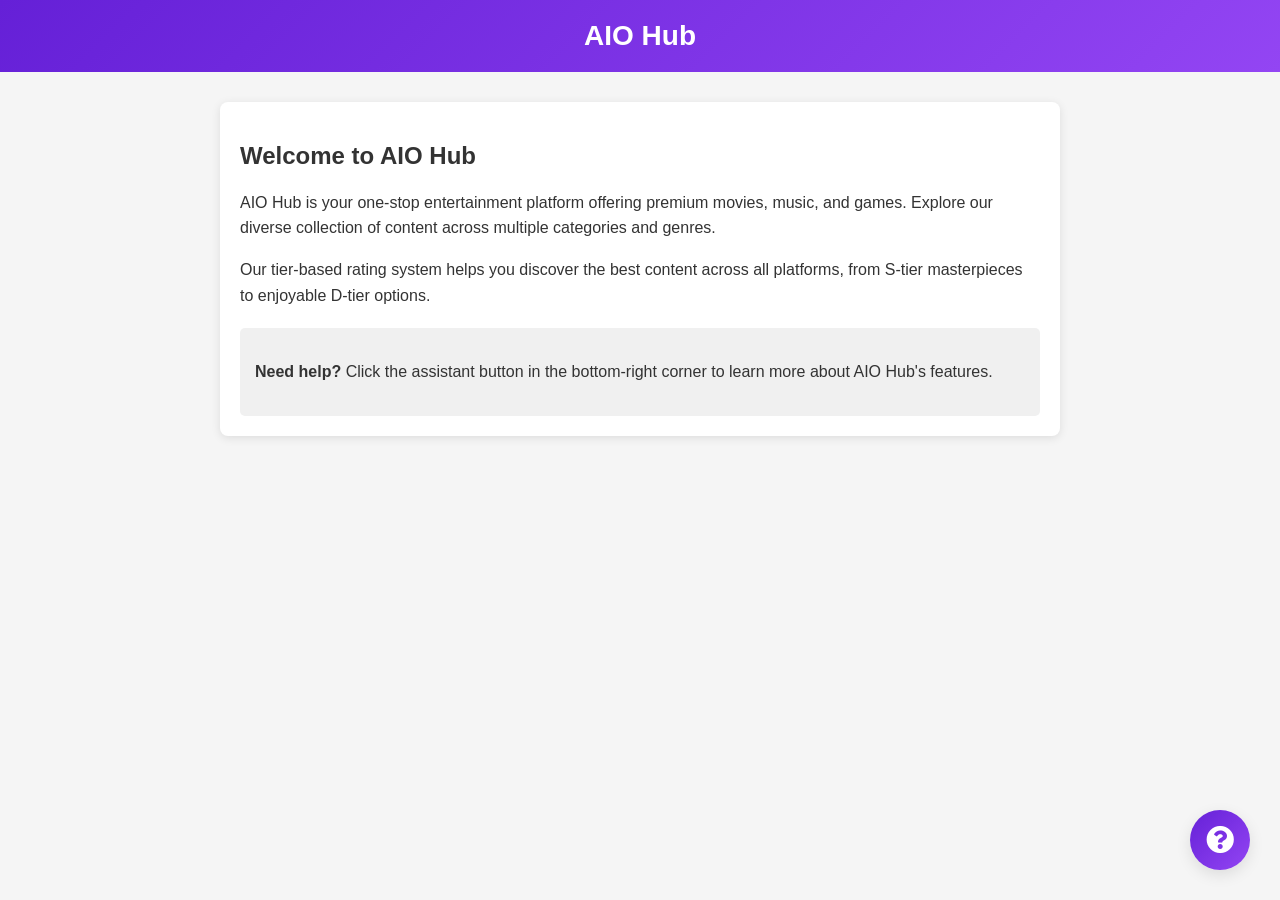
<file: assistant-demo.html>
<!DOCTYPE html>
<html lang="en">
<head>
    <meta charset="UTF-8">
    <meta name="viewport" content="width=device-width, initial-scale=1.0">
    <title>AIO Hub Assistant Demo</title>
    <style>
        body {
            font-family: 'Segoe UI', Tahoma, Geneva, Verdana, sans-serif;
            margin: 0;
            padding: 0;
            background: #f5f5f5;
            color: #333;
        }
        
        header {
            background: linear-gradient(135deg, #6520d7 0%, #9345f3 100%);
            color: white;
            padding: 20px;
            text-align: center;
        }
        
        h1 {
            margin: 0;
            font-size: 28px;
        }
        
        .content {
            max-width: 800px;
            margin: 30px auto;
            padding: 20px;
            background: white;
            border-radius: 8px;
            box-shadow: 0 2px 10px rgba(0,0,0,0.1);
        }
        
        p {
            line-height: 1.6;
        }
        
        .note {
            background: #f0f0f0;
            padding: 15px;
            border-radius: 5px;
            margin-top: 20px;
        }
    </style>
    <!-- Font Awesome -->
    <link rel="stylesheet" href="https://cdnjs.cloudflare.com/ajax/libs/font-awesome/5.15.4/css/all.min.css">
</head>
<body>
    <header>
        <h1>AIO Hub</h1>
    </header>
    
    <div class="content">
        <h2>Welcome to AIO Hub</h2>
        <p>
            AIO Hub is your one-stop entertainment platform offering premium movies, music, and games.
            Explore our diverse collection of content across multiple categories and genres.
        </p>
        
        <p>
            Our tier-based rating system helps you discover the best content across all platforms,
            from S-tier masterpieces to enjoyable D-tier options.
        </p>
        
        <div class="note">
            <p><strong>Need help?</strong> Click the assistant button in the bottom-right corner to learn more about AIO Hub's features.</p>
        </div>
    </div>
    
    <!-- Include the assistant scripts -->
    <script src="aio-assistant.js"></script>
</body>
</html>
</file>
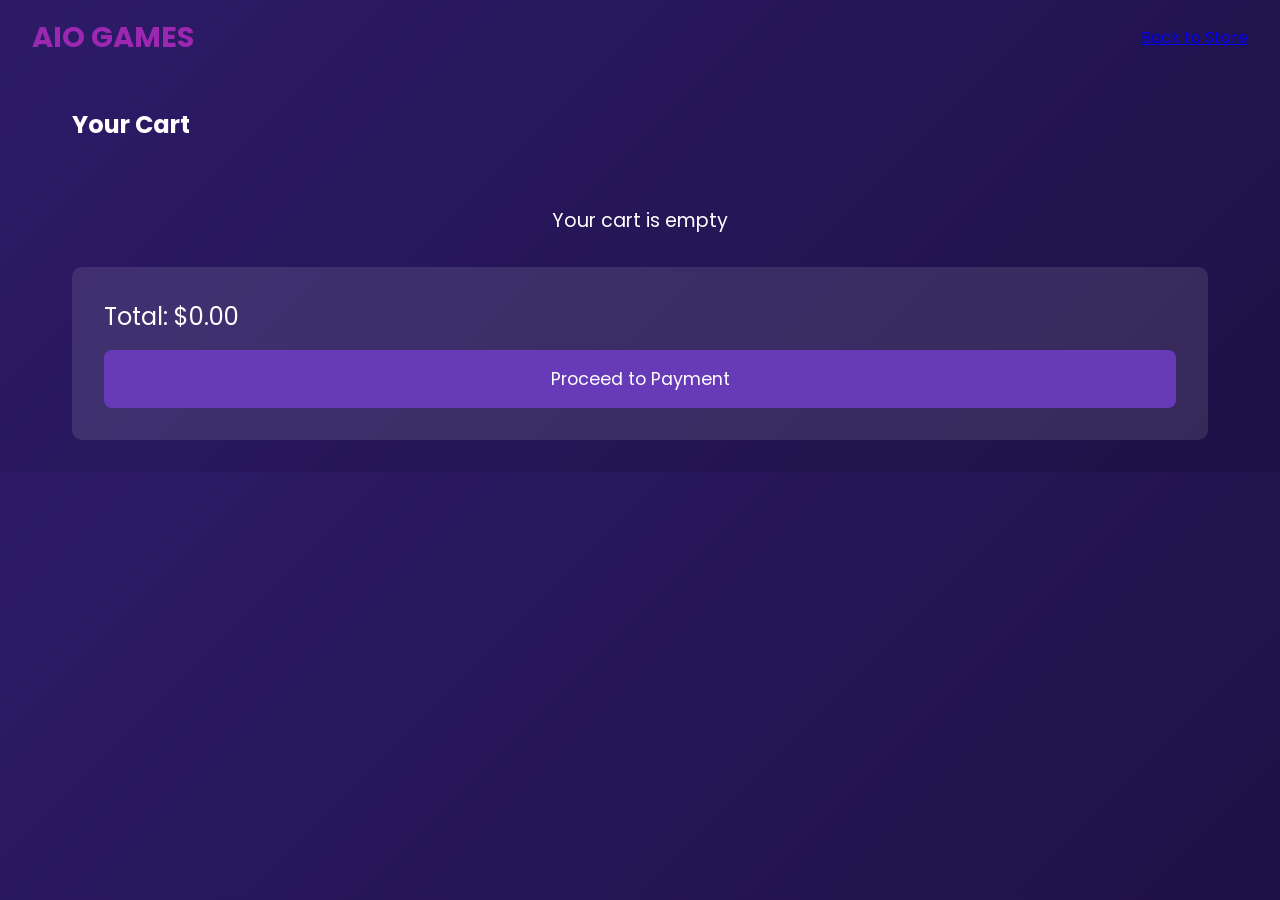
<file: AioGames/0GamingHub/CART.HTML>
<!DOCTYPE html>
<html lang="en">
<head>
    <meta charset="UTF-8">
    <meta name="viewport" content="width=device-width, initial-scale=1.0">
    <title>Cart - AIO Games</title>
    <link href="https://fonts.googleapis.com/css2?family=Poppins:wght@400;500;600;700&display=swap" rel="stylesheet">
    <link rel="stylesheet" href="https://cdnjs.cloudflare.com/ajax/libs/font-awesome/6.0.0/css/all.min.css">
    <style>
        * {
            margin: 0;
            padding: 0;
            box-sizing: border-box;
            font-family: 'Poppins', sans-serif;
        }

        body {
            background: linear-gradient(135deg, #2D1B69 0%, #1E1145 100%);
            color: white;
        }

        .nav-bar {
            background: transparent;
            padding: 1rem 2rem;
            display: flex;
            justify-content: space-between;
            align-items: center;
        }

        .logo h1 {
            color: #9C27B0;
            font-size: 1.8rem;
        }

        .cart-container {
            max-width: 1200px;
            margin: 2rem auto;
            padding: 0 2rem;
        }

        .cart-item {
            background: rgba(255, 255, 255, 0.1);
            border-radius: 10px;
            padding: 1rem;
            margin-bottom: 1rem;
            display: flex;
            align-items: center;
            justify-content: space-between;
        }

        .cart-item img {
            width: 100px;
            height: 100px;
            object-fit: cover;
            border-radius: 8px;
        }

        .item-details {
            flex-grow: 1;
            margin: 0 2rem;
        }

        .item-title {
            font-size: 1.2rem;
            color: #9C27B0;
        }

        .item-price {
            font-size: 1.1rem;
            color: white;
            margin-top: 0.5rem;
        }

        .remove-btn {
            background: #9C27B0;
            color: white;
            border: none;
            padding: 0.5rem 1rem;
            border-radius: 5px;
            cursor: pointer;
        }

        .cart-summary {
            background: rgba(255, 255, 255, 0.1);
            border-radius: 10px;
            padding: 2rem;
            margin-top: 2rem;
        }

        .total {
            font-size: 1.5rem;
            margin-bottom: 1rem;
        }

        .checkout-btn {
            background: #673AB7;
            color: white;
            border: none;
            padding: 1rem 2rem;
            border-radius: 8px;
            font-size: 1.1rem;
            cursor: pointer;
            width: 100%;
        }

        .empty-cart {
            text-align: center;
            margin-top: 4rem;
            font-size: 1.2rem;
        }
    </style>
</head>
<body>
    <nav class="nav-bar">
        <div class="logo">
            <h1>AIO GAMES</h1>
        </div>
        <div class="nav-links">
            <a href="GAMINGHUB2.HTML">Back to Store</a>
        </div>
    </nav>

    <div class="cart-container">
        <h2>Your Cart</h2>
        <div id="cartItems"></div>
        <div id="cartSummary" class="cart-summary">
            <div class="total">Total: $<span id="cartTotal">0.00</span></div>
            <button class="checkout-btn" onclick="proceedToCheckout()">Proceed to Payment</button>
        </div>
    </div>

    <script>
        function loadCart() {
            const cartItems = document.getElementById('cartItems');
            const cart = JSON.parse(localStorage.getItem('cart')) || [];
            
            if (cart.length === 0) {
                cartItems.innerHTML = '<div class="empty-cart">Your cart is empty</div>';
                return;
            }

            cartItems.innerHTML = '';
            let total = 0;

            cart.forEach((item, index) => {
                total += parseFloat(item.price);
                cartItems.innerHTML += `
                    <div class="cart-item">
                        <img src="${item.image}" alt="${item.title}">
                        <div class="item-details">
                            <div class="item-title">${item.title}</div>
                            <div class="item-price">$${item.price}</div>
                        </div>
                        <button class="remove-btn" onclick="removeItem(${index})">Remove</button>
                    </div>
                `;
            });

            document.getElementById('cartTotal').textContent = total.toFixed(2);
        }

        function removeItem(index) {
            let cart = JSON.parse(localStorage.getItem('cart')) || [];
            cart.splice(index, 1);
            localStorage.setItem('cart', JSON.stringify(cart));
            loadCart();
        }

        function proceedToCheckout() {
            const cart = JSON.parse(localStorage.getItem('cart')) || [];
            if (cart.length === 0) {
                alert('Your cart is empty!');
                return;
            }
            window.location.href = 'PAYMENT.HTML';
        }

        // Load cart when page loads
        document.addEventListener('DOMContentLoaded', loadCart);
    </script>
</body>
</html>
</file>
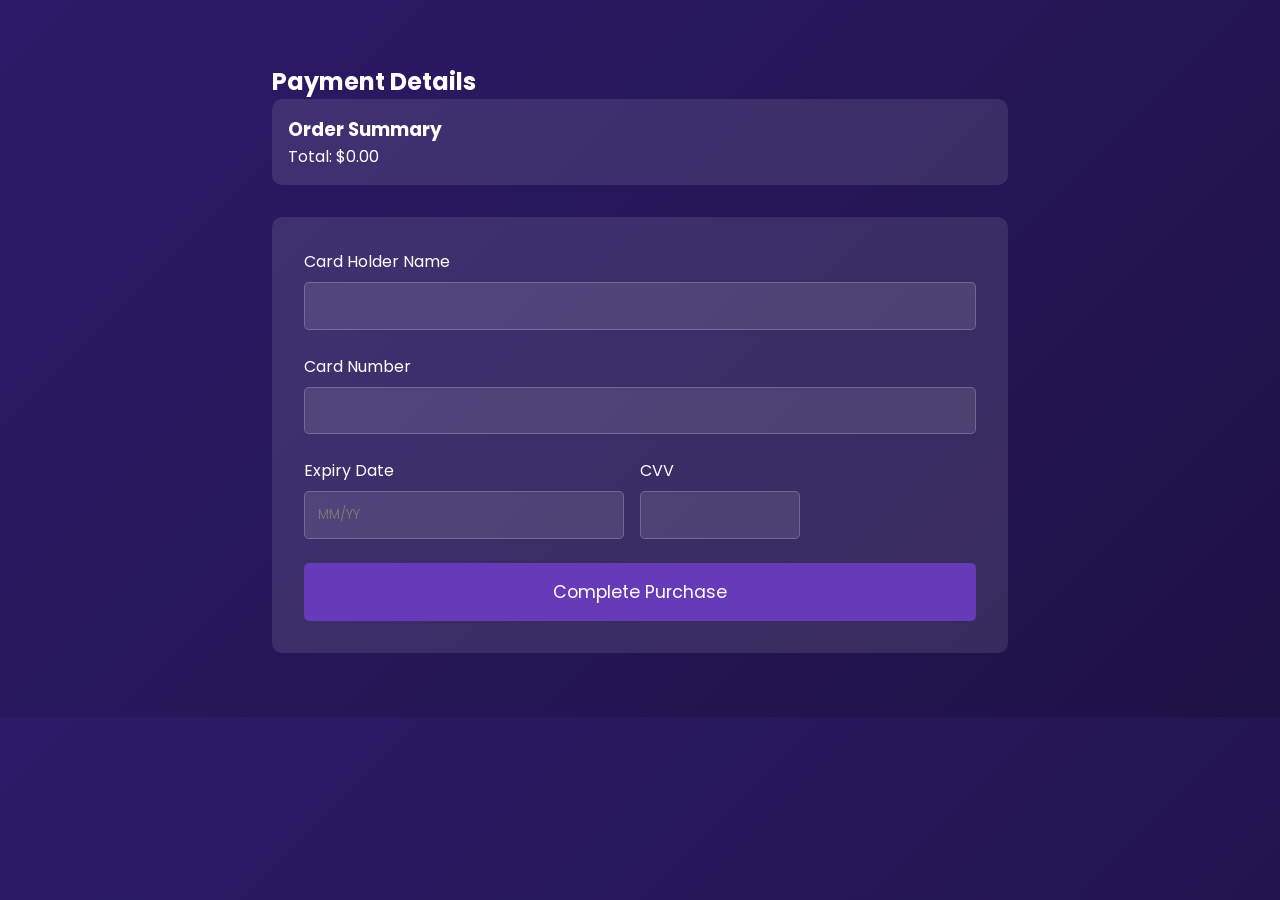
<file: AioGames/0GamingHub/PAYMENT.HTML>
<!DOCTYPE html>
<html lang="en">
<head>
    <meta charset="UTF-8">
    <meta name="viewport" content="width=device-width, initial-scale=1.0">
    <title>Payment - AIO Games</title>
    <link href="https://fonts.googleapis.com/css2?family=Poppins:wght@400;500;600;700&display=swap" rel="stylesheet">
    <link rel="stylesheet" href="https://cdnjs.cloudflare.com/ajax/libs/font-awesome/6.0.0/css/all.min.css">
    <style>
        * {
            margin: 0;
            padding: 0;
            box-sizing: border-box;
            font-family: 'Poppins', sans-serif;
        }

        body {
            background: linear-gradient(135deg, #2D1B69 0%, #1E1145 100%);
            color: white;
        }

        .payment-container {
            max-width: 800px;
            margin: 2rem auto;
            padding: 2rem;
        }

        .payment-form {
            background: rgba(255, 255, 255, 0.1);
            padding: 2rem;
            border-radius: 10px;
        }

        .form-group {
            margin-bottom: 1.5rem;
        }

        .form-group label {
            display: block;
            margin-bottom: 0.5rem;
        }

        .form-group input {
            width: 100%;
            padding: 0.8rem;
            border: 1px solid rgba(255, 255, 255, 0.2);
            border-radius: 5px;
            background: rgba(255, 255, 255, 0.1);
            color: white;
        }

        .card-details {
            display: grid;
            grid-template-columns: 2fr 1fr 1fr;
            gap: 1rem;
        }

        .submit-btn {
            background: #673AB7;
            color: white;
            border: none;
            padding: 1rem;
            border-radius: 5px;
            width: 100%;
            font-size: 1.1rem;
            cursor: pointer;
        }

        .order-summary {
            margin-bottom: 2rem;
            padding: 1rem;
            background: rgba(255, 255, 255, 0.1);
            border-radius: 10px;
        }
    </style>
</head>
<body>
    <div class="payment-container">
        <h2>Payment Details</h2>
        
        <div class="order-summary">
            <h3>Order Summary</h3>
            <div id="orderItems"></div>
            <div class="total">Total: $<span id="orderTotal">0.00</span></div>
        </div>

        <form class="payment-form" id="paymentForm">
            <div class="form-group">
                <label>Card Holder Name</label>
                <input type="text" required>
            </div>

            <div class="form-group">
                <label>Card Number</label>
                <input type="text" maxlength="16" required>
            </div>

            <div class="card-details">
                <div class="form-group">
                    <label>Expiry Date</label>
                    <input type="text" placeholder="MM/YY" maxlength="5" required>
                </div>
                <div class="form-group">
                    <label>CVV</label>
                    <input type="text" maxlength="3" required>
                </div>
            </div>

            <button type="submit" class="submit-btn">Complete Purchase</button>
        </form>
    </div>

    <script>
        function loadOrderSummary() {
            const orderItems = document.getElementById('orderItems');
            const cart = JSON.parse(localStorage.getItem('cart')) || [];
            let total = 0;

            orderItems.innerHTML = '';
            cart.forEach(item => {
                total += parseFloat(item.price);
                orderItems.innerHTML += `
                    <div class="order-item">
                        <span>${item.title}</span>
                        <span>$${item.price}</span>
                    </div>
                `;
            });

            document.getElementById('orderTotal').textContent = total.toFixed(2);
        }

        document.getElementById('paymentForm').addEventListener('submit', function(e) {
            e.preventDefault();
            
            const cart = JSON.parse(localStorage.getItem('cart')) || [];
            const user = JSON.parse(localStorage.getItem('loggedInUser'));

            const order = {
                id: Date.now(),
                items: cart,
                total: cart.reduce((sum, item) => sum + parseFloat(item.price), 0),
                date: new Date().toISOString(),
                status: 'pending',
                user: user.username
            };

            // Save order
            let orders = JSON.parse(localStorage.getItem('orders')) || [];
            orders.push(order);
            localStorage.setItem('orders', JSON.stringify(orders));

            // Clear cart
            localStorage.setItem('cart', '[]');

            // Redirect to success page or back to store
            alert('Order placed successfully!');
            window.location.href = 'GAMINGHUB2.HTML';
        });

        // Load order summary when page loads
        document.addEventListener('DOMContentLoaded', loadOrderSummary);
    </script>
</body>
</html>
</file>
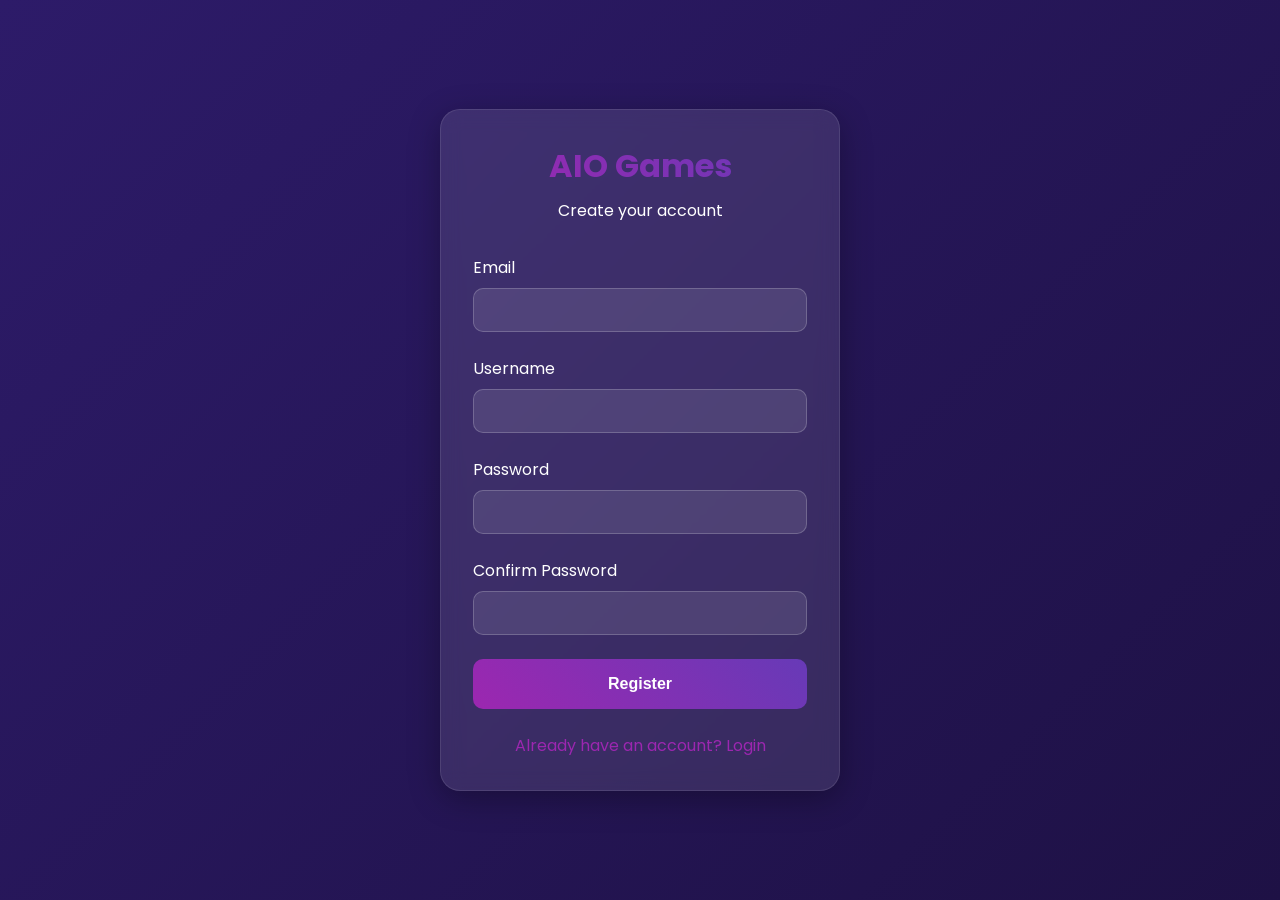
<file: AioGames/0GamingHub/REGISTER.HTML>
<!DOCTYPE html>
<html lang="en">
<head>
    <meta charset="UTF-8">
    <meta name="viewport" content="width=device-width, initial-scale=1.0">
    <title>Register - AIO Games</title>
    <link href="https://fonts.googleapis.com/css2?family=Poppins:wght@400;500;600;700&display=swap" rel="stylesheet">
    <link rel="stylesheet" href="https://cdnjs.cloudflare.com/ajax/libs/font-awesome/6.0.0/css/all.min.css">
    <style>
        * {
            margin: 0;
            padding: 0;
            box-sizing: border-box;
        }
        
        body {
            font-family: 'Poppins', sans-serif;
            background: linear-gradient(135deg, #2D1B69 0%, #1E1145 100%);
            min-height: 100vh;
            display: flex;
            justify-content: center;
            align-items: center;
            padding: 20px;
        }
        
        .login-container {
            background: rgba(255, 255, 255, 0.1);
            backdrop-filter: blur(10px);
            border: 1px solid rgba(255, 255, 255, 0.1);
            border-radius: 20px;
            padding: 2rem;
            width: 100%;
            max-width: 400px;
            color: white;
            box-shadow: 0 8px 32px rgba(0, 0, 0, 0.3);
        }
        
        .login-header {
            text-align: center;
            margin-bottom: 2rem;
        }
        
        .login-header h1 {
            font-size: 2rem;
            margin-bottom: 0.5rem;
            background: linear-gradient(45deg, #9C27B0, #673AB7);
            -webkit-background-clip: text;
            background-clip: text;
            -webkit-text-fill-color: transparent;
        }
        
        .form-group {
            margin-bottom: 1.5rem;
        }
        
        .form-group label {
            display: block;
            margin-bottom: 0.5rem;
            color: #fff;
        }
        
        .form-group input {
            width: 100%;
            padding: 0.75rem;
            border: 1px solid rgba(255, 255, 255, 0.2);
            border-radius: 10px;
            background: rgba(255, 255, 255, 0.1);
            color: white;
            font-size: 1rem;
        }
        
        .form-group input:focus {
            outline: none;
            border-color: #9C27B0;
            box-shadow: 0 0 10px rgba(156, 39, 176, 0.3);
        }
        
        .login-button {
            width: 100%;
            padding: 1rem;
            background: linear-gradient(45deg, #9C27B0, #673AB7);
            border: none;
            border-radius: 10px;
            color: white;
            font-size: 1rem;
            font-weight: bold;
            cursor: pointer;
            transition: all 0.3s ease;
        }
        
        .login-button:hover {
            transform: translateY(-2px);
            box-shadow: 0 5px 15px rgba(156, 39, 176, 0.4);
        }
        
        .additional-options {
            margin-top: 1.5rem;
            text-align: center;
        }
        
        .additional-options a {
            color: #9C27B0;
            text-decoration: none;
            transition: color 0.3s ease;
        }
        
        .additional-options a:hover {
            color: #673AB7;
        }
    </style>
</head>
<body>
    <div class="login-container">
        <div class="login-header">
            <h1>AIO Games</h1>
            <p>Create your account</p>
        </div>

        <form id="register-form">
            <div class="form-group">
                <label for="email">Email</label>
                <input type="email" id="email" required>
            </div>

            <div class="form-group">
                <label for="username">Username</label>
                <input type="text" id="username" required>
            </div>

            <div class="form-group">
                <label for="password">Password</label>
                <input type="password" id="password" required>
            </div>

            <div class="form-group">
                <label for="confirm-password">Confirm Password</label>
                <input type="password" id="confirm-password" required>
            </div>

            <button type="submit" class="login-button">Register</button>
        </form>

        <div class="additional-options">
            <a href="LOLOG.HTML">Already have an account? Login</a>
        </div>
    </div>

    <script>
        document.getElementById('register-form').addEventListener('submit', function(e) {
            e.preventDefault();
            
            const email = document.getElementById('email').value;
            const username = document.getElementById('username').value;
            const password = document.getElementById('password').value;
            const confirmPassword = document.getElementById('confirm-password').value;

            // Enhanced validation
            if (password.length < 6) {
                alert('Password must be at least 6 characters long!');
                return;
            }

            if (password !== confirmPassword) {
                alert('Passwords do not match!');
                return;
            }

            if (!email.includes('@')) {
                alert('Please enter a valid email address!');
                return;
            }

            // Get existing users or initialize empty array
            let users = JSON.parse(localStorage.getItem('users')) || [];

            // Check if username or email already exists
            if (users.some(user => user.username === username || user.email === email)) {
                alert('Username or email already exists!');
                return;
            }

            // Add new user with additional fields
            users.push({
                email: email,
                username: username,
                password: password,
                isAdmin: false,
                dateJoined: new Date().toISOString(),
                lastLogin: new Date().toISOString()
            });

            // Save updated users array
            localStorage.setItem('users', JSON.stringify(users));

            alert('Registration successful! Please login.');
            window.location.href = 'LOLOG.HTML';
        });
    </script>
</body>
</html>
</file>
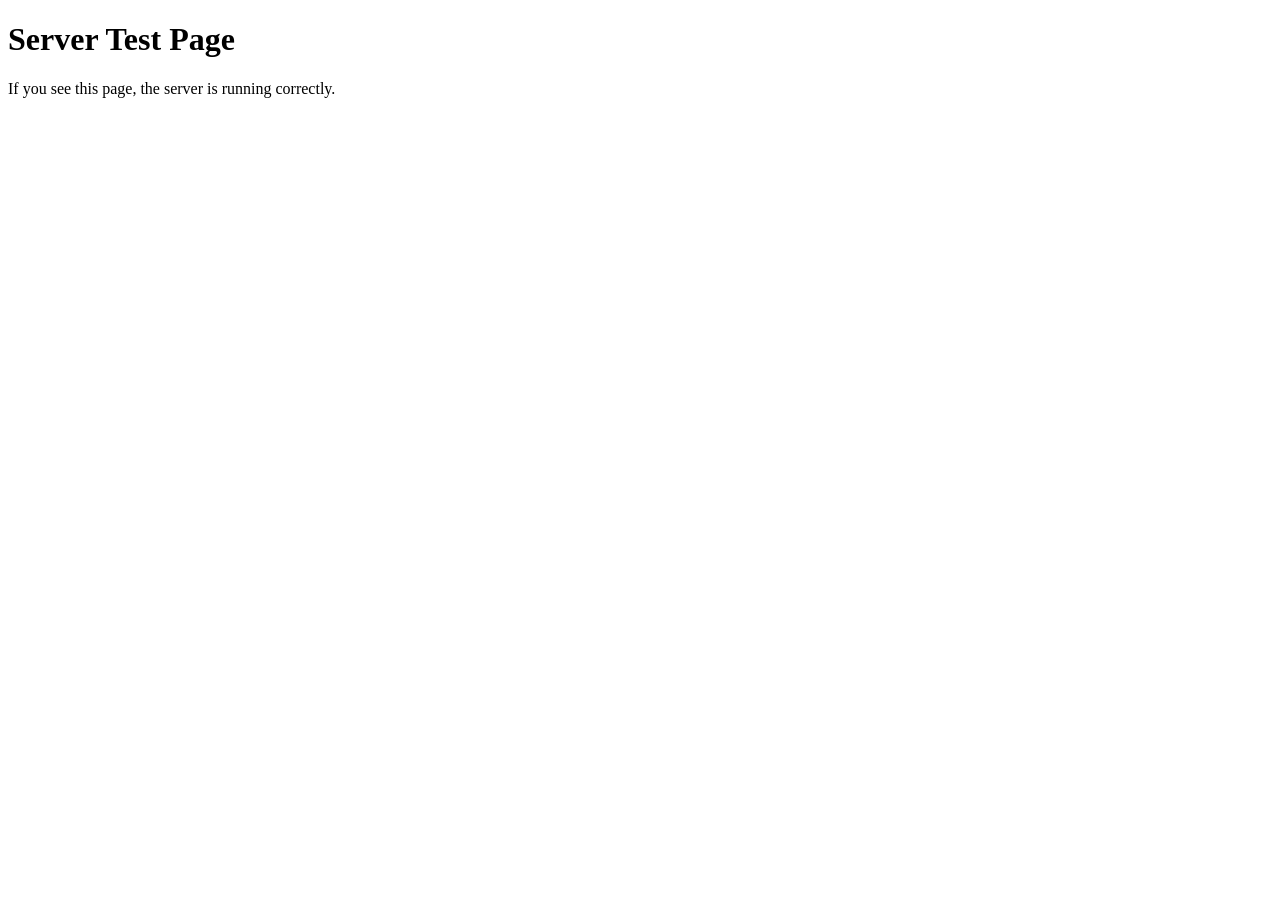
<file: All in one play music/music/music/test.html>
<!DOCTYPE html>
<html lang="en">
<head>
    <meta charset="UTF-8">
    <meta name="viewport" content="width=device-width, initial-scale=1.0">
    <title>Test Page</title>
</head>
<body>
    <h1>Server Test Page</h1>
    <p>If you see this page, the server is running correctly.</p>
</body>
</html>
</file>
